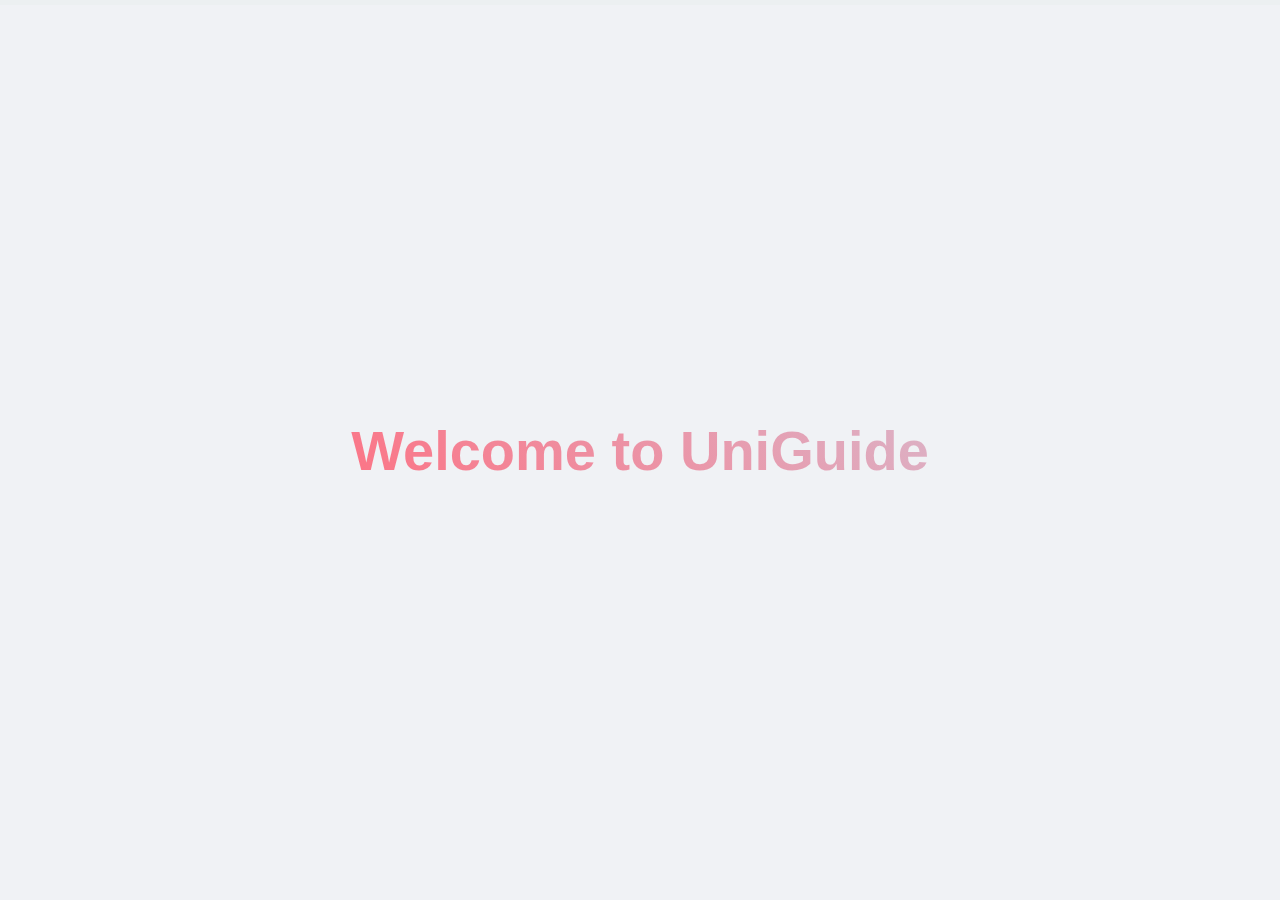
<file: src/main/resources/index.html>
<!DOCTYPE html>
<html lang="en">
<head>
    <meta charset="UTF-8">
    <meta name="viewport" content="width=device-width, initial-scale=1.0">
    <title>UniGuide</title>
    <link rel="stylesheet" href="styles.css">
</head>
<body>
   
     <div id="preloader">
        <div class="welcome-text">Welcome to UniGuide</div>
        <div id="loading-bar-container">
            <div id="loading-bar"></div>
        </div>
    </div>
    
    <div class="sidebar" id="sidebar">
        <ul>
            <li onclick="navigateToPage('home')">Home</li>
            <li onclick="navigateToPage('help')">Help & Support</li>
            <li onclick="navigateToPage('about')">About Us</li>
        </ul>
    </div>



    
        <div class="container">

        <div class="search_container">

            <div class="header">
                <div class="sidebar-icon" onclick="toggleSidebar()">☰</div>
                <div class="title">UniGuide</div>
            </div>
            <div class="ipstuff">
                <input type="text" id="source" placeholder="Start Location" onchange="inputChange()">
                <button id="getLoc"><img src="cLoc.png" alt="getLocation"></button>
            </div>
            <input type="text" id="destination" placeholder="End Location" onchange="inputChange()">
            
            <div class="quick_access">
                <button onclick="setDest(this, 'Hubble')">Hubble</button>
                <button onclick="setDest(this, 'Gandhi Chowk')">Gandhi Chowk</button>
                <button onclick="setDest(this, 'Food Court')">Food Court</button>
                <button onclick="setDest(this, 'MAC')">MAC</button>
            </div>
            <button id="search_btn">Search</button>
        </div>
        <div id="response_container">
            <p id="response"></p>
            <table id="roominfo">
                <tr>
                    <th>Block</th>
                    <th>Floor</th>
                    <th>Room</th>
                </tr>
                <tr>
                    <td id="block"></td>
                    <td id="floor"></td>
                    <td id="room"></td>
                </tr>
            </table>
        </div>
        <div class="image_container">
            <img id="zoomable-image" src="map.svg" alt="Campus Graph">
            <div class="zoom-controls">
                <button onclick="zoomIn()">+</button>
                <button onclick="zoomOut()">-</button>
            </div>
        </div>
    </div>
    <script src="main.js"></script>


    <footer class="footer">
        <p>&copy; 2024 UniGuide. All rights reserved.</p>
        <p>Designed and Developed by UniGuide Team </p>
    </footer>
</body>
</html>
</file>
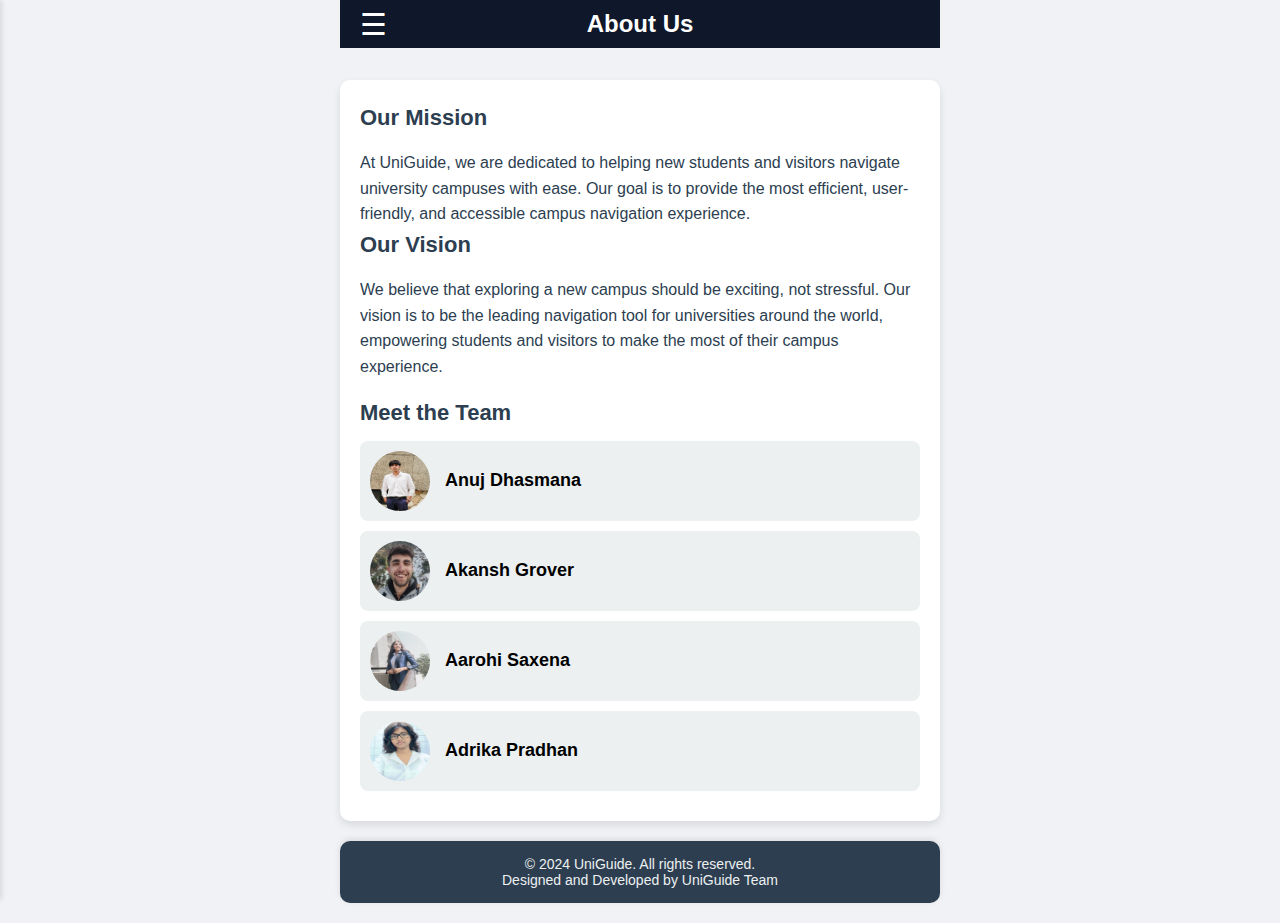
<file: src/main/resources/about.html>
<!DOCTYPE html>
<html lang="en">
<head>
    <meta charset="UTF-8">
    <meta name="viewport" content="width=device-width, initial-scale=1.0">
    <title>About Us - UniGuide</title>
    <style>
        * {
            box-sizing: border-box;
            margin: 0;
            padding: 0;
            font-family: Arial, sans-serif;
        }

        body {
            display: flex;
            flex-direction: column;
            align-items: center;
            background-color: #f0f2f5;
            padding: 20px;
        }


        .header {
         background-color:#0f172a; 
         display: flex;
        align-items: center; 
        justify-content: center; 
        padding: 10px 20px; 
        position: fixed;
        top: 0;
        left: 0;
        right: 0; 
        width: 100%; 
        max-width: 600px; 
        z-index: 1100; 
        margin: 0 auto; 
        }

        .header img {
            height: 28px;
            margin-right: 10px;
        }

        .header h1 {
            font-size: 24px;
        }

        .about-container {
            max-width: 600px;
            background-color: #fff;
            border-radius: 10px;
            box-shadow: 0 4px 8px rgba(0, 0, 0, 0.1);
            padding: 20px;
            width: 100%;
            margin-top: 60px; 

        }

        .about-container h2 {
            font-size: 22px;
            margin-bottom: 15px;
            color: #2c3e50;
        }

        .about-content {
            line-height: 1.6;
            color: #2c3e50;
            margin-bottom: 20px;
        }

        .team-section h2 {
            font-size: 22px;
            margin-bottom: 15px;
            color: #2c3e50;
        }

        .team-member {
            display: flex;
            align-items: center;
            background-color: #ecf0f1;
            border-radius: 8px;
            padding: 10px;
            margin-bottom: 10px;
        }

        .team-member img {
            border-radius: 50%;
            width: 60px;
            height: 60px;
            margin-right: 15px;
        }

        .team-member h3 {
            margin: 0;
            font-size: 18px;
        }

        .team-member p {
            margin: 5px 0 0;
            font-size: 14px;
            color: #7f8c8d;
        }

        .footer {
    background-color: #2c3e50;
    color: #ecf0f1;
    text-align: center;
    padding: 15px 20px;
    border-radius: 10px;
    margin-top: 20px;
    font-size: 14px;
    box-shadow: 0 -2px 6px rgba(0, 0, 0, 0.1);
    max-width: 600px;
    width: 90%; /* Make the footer responsive while staying proportional */
    position: relative;
    margin-left: auto;
    margin-right: auto;
    box-sizing: border-box;
}

@media (max-width: 480px) {
    .footer {
        font-size: 12px;
        padding: 15px 30px;
        
    }
}




.sidebar {
    width: 250px;
    background-color: #2c3e50;
    color: #ecf0f1;
    display: flex;
    flex-direction: column;
    padding: 20px;
    position: fixed;
    left: -250px; 
    top: 0;
    bottom: 0;
    box-shadow: 2px 0 5px rgba(0, 0, 0, 0.1);
    transition: left 0.3s ease;
    z-index: 1000; 
}

.sidebar.show {
    left: 0; 
}

.sidebar h2 {
    margin-bottom: 20px;
    text-align: center;
    font-size: 22px;
}

.sidebar ul {
    list-style-type: none;
    padding: 0;
    margin-top: 50px; 
}

.sidebar ul li {
    padding: 12px 10px; 
    margin-bottom: 15px; 
    cursor: pointer;
    background-color: #34495e;
    border-radius: 5px;
    text-align: center;
    transition: background-color 0.3s;
}

.sidebar ul li:hover {
    background-color: #1abc9c;
}

.hamburger {
    position: fixed; 
    left: 20px;
    top: 20px;
    font-size: 30px;
    color: #ffffff;
    cursor: pointer;
    z-index: 1100;
}

/* Sidebar icon */
.sidebar-icon {
    position: absolute; 
    left: 20px; 
    font-size: 30px;
    color: #ffffff;
    cursor: pointer;
    z-index: 1200;
    transition: transform 0.3s ease, color 0.3s ease; /* Smooth transition */
}

/* Highlight effect on hover */
.sidebar-icon:hover {
    color: #d8d2d2; /* Change color on hover */
    transform: scale(1.1); /* Slightly enlarge the icon */
}

/* Highlight effect on click (active state) */
.sidebar-icon:active {
    color: #16a085; /* Darker green when clicked */
    transform: scale(0.9); /* Slight shrink effect when clicked */
}






    </style>
</head>
<body>
    <div class="header">
        <div class="sidebar-icon" onclick="toggleSidebar()">☰</div>

        <h1 style="color: white; font-family: 'Text-2x1', sans-serif; font-weight: bold;">About Us</h1>
    </div>

    <div class="about-container">
        <section class="about-content">
            <h2>Our Mission</h2>
            <p>At UniGuide, we are dedicated to helping new students and visitors navigate university campuses with ease. Our goal is to provide the most efficient, user-friendly, and accessible campus navigation experience.</p>

            <h2>Our Vision</h2>
            <p>We believe that exploring a new campus should be exciting, not stressful. Our vision is to be the leading navigation tool for universities around the world, empowering students and visitors to make the most of their campus experience.</p>
        </section>

       
        <section class="team-section">
            <h2>Meet the Team</h2>
            <div class="team-member">
                <img src="anuj.jpg" alt="Anuj Dhasmana">
                <div>
                    <h3>Anuj Dhasmana</h3>
                </div>
            </div>
            <div class="team-member">
                <img src="akansh.jpg" alt="Akansh Grover">
                <div>
                    <h3>Akansh Grover</h3>
                </div>
            </div>
            <div class="team-member">
                <img src="aarohi.jpg" alt="Aarohi Saxena">
                <div>
                    <h3>Aarohi Saxena</h3>
                </div>
            </div>
            <div class="team-member">
                <img src="adrika.jpg" alt="Adrika Pradhan">
                <div>
                        <h3>Adrika Pradhan</h3>
                    </div>
                </div>
            
        </section>
    </div>
    <footer class="footer">
        <p>&copy; 2024 UniGuide. All rights reserved.</p>
        <p>Designed and Developed by UniGuide Team </p>
    </footer>


<div class="sidebar" id="sidebar">
    <ul>
        <li onclick="navigateToPage('home')">Home</li>
        <li onclick="navigateToPage('help')">Help & Support</li>
        <li onclick="navigateToPage('about')">About Us</li>
    </ul>
</div>
<script>
    function toggleSidebar() {
    const sidebar = document.getElementById('sidebar');
    sidebar.classList.toggle('show');
}

document.addEventListener('click', function (event) {
    const sidebar = document.getElementById('sidebar');
    const hamburger = document.querySelector('.hamburger');

    if (sidebar.classList.contains('show') && !sidebar.contains(event.target) && !hamburger.contains(event.target)) {
        sidebar.classList.remove('show');
    }
});

function navigateToPage(page) {
  
    setTimeout(function () {
        if (page === 'home') {
            window.location.href = 'index.html';
        } else if (page === 'about') {
            window.location.href = 'about.html'; 
        } else if (page === 'help') {
            window.location.href = 'help.html'; 
        }
    }, 500); 
}

</script>
</body>
</html>
</file>
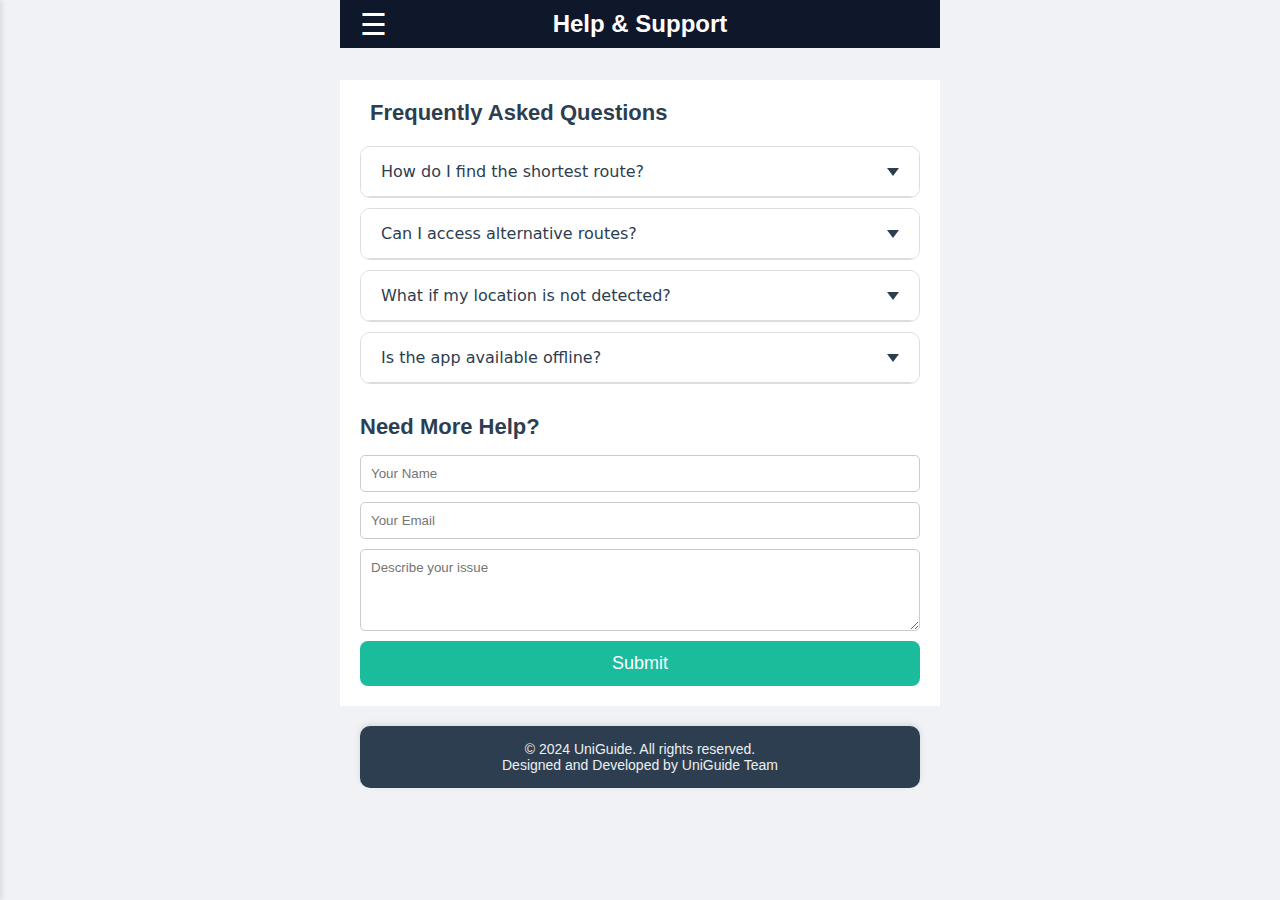
<file: src/main/resources/help.html>
<!DOCTYPE html>
<html lang="en">
<head>
    <meta charset="UTF-8">
    <meta name="viewport" content="width=device-width, initial-scale=1.0">
    <title>Help & Support - UniGuide</title>
    <style>
        * {
            box-sizing: border-box;
            margin: 0;
            padding: 0;
            font-family: Arial, sans-serif;
        }

        body {
            display: flex;
            flex-direction: column;
            align-items: center;
            background-color: #f0f2f5;
            padding: 20px;
        }

       
        .header  {
        display: flex;
        align-items: center;
        justify-content: center;
        padding: 10px 20px; 
        background-color: #0f172a; 
        position: fixed;
        top: 0;
        left: 0;
        right: 0; 
        width: 100%; 
        max-width: 600px; 
        z-index: 1100; 
        margin: 0 auto; 
}

        .header img {
            height: 28px;
            margin-right: 10px;
        }

        .header h1 {
            font-size: 24px;
        }

        .help-container {
            width: 100%;
        max-width: 600px;
        margin-top: 60px; 
        padding: 20px;
        background-color:#fff;
        }

      




        .contact-section {
    margin-top: 30px;
}

.contact-section h2 {
    font-size: 22px;
    margin-bottom: 15px;
    color: #2c3e50;
}

#contact-form {
    display: flex;
    flex-direction: column;
}

/* Default grey border */
#contact-form input,
#contact-form textarea {
    padding: 10px;
    margin-bottom: 10px;
    border: 1px solid #ccc; /* Default grey border */
    border-radius: 5px;
    transition: border-color 0.3s ease-in-out; /* Smooth transition for border */
}

/* Green border on focus */
#contact-form input:focus,
#contact-form textarea:focus {
    outline: none; /* Remove default outline */
    border-color: #1abc9c; /* Green border when focused */
    box-shadow: 0 0 5px rgba(26, 188, 156, 0.5); /* Optional: Add a soft green glow */
}

#contact-form button {
    padding: 12px;
    background-color: #1abc9c;
    color: white;
    border: none;
    border-radius: 8px;
    font-size: 18px;
    cursor: pointer;
    transition: background-color 0.3s ease-in-out;
}

#contact-form button:hover {
    background-color: #16a085; /* Darker green on hover */
}

.footer {
    background-color: #2c3e50;
    color: #ecf0f1;
    text-align: center;
    padding: 15px 20px;
    border-radius: 10px;
    margin-top: 20px;
    font-size: 14px;
    box-shadow: 0 -2px 6px rgba(0, 0, 0, 0.1);
    max-width: 560px;
    width: 90%; /* Make the footer responsive while staying proportional */
    position: relative;
    margin-left: auto;
    margin-right: auto;
    box-sizing: border-box;
}



.sidebar {
    width: 250px;
    background-color: #2c3e50;
    color: #ecf0f1;
    display: flex;
    flex-direction: column;
    padding: 20px;
    position: fixed;
    left: -250px; 
    top: 0;
    bottom: 0;
    box-shadow: 2px 0 5px rgba(0, 0, 0, 0.1);
    transition: left 0.3s ease;
    z-index: 1000; 
}

.sidebar.show {
    left: 0; 
}

.sidebar h2 {
    margin-bottom: 20px;
    text-align: center;
    font-size: 22px;
}

.sidebar ul {
    list-style-type: none;
    padding: 0;
    margin-top: 50px; 
}

.sidebar ul li {
    padding: 12px 10px; 
    margin-bottom: 15px; 
    cursor: pointer;
    background-color: #34495e;
    border-radius: 5px;
    text-align: center;
    transition: background-color 0.3s;
}

.sidebar ul li:hover {
    background-color: #1abc9c;
}

.hamburger {
    position: fixed; 
    left: 20px;
    top: 20px;
    font-size: 30px;
    color: #ffffff;
    cursor: pointer;
    z-index: 1100;
}

/* Sidebar icon */
.sidebar-icon {
    position: absolute; 
    left: 20px; 
    font-size: 30px;
    color: #ffffff;
    cursor: pointer;
    z-index: 1200;
    transition: transform 0.3s ease, color 0.3s ease; /* Smooth transition */
}

/* Highlight effect on hover */
.sidebar-icon:hover {
    color: #d8d2d2; /* Change color on hover */
    transform: scale(1.1); /* Slightly enlarge the icon */
}

/* Highlight effect on click (active state) */
.sidebar-icon:active {
    color: #16a085; /* Darker green when clicked */
    transform: scale(0.9); /* Slight shrink effect when clicked */
}



.faq-section h2 {
    font-size: 22px;
    margin-bottom: 20px;
    color: #2c3e50;
    text-align: left;
    margin-left: 10px;
}

.faq-item {
    margin-bottom: 10px;
    border: 1px solid #ddd;
    border-radius: 10px;
    overflow: hidden;
    transition: box-shadow 0.3s ease-in-out, transform 0.2s ease-in-out;
}

/* Hover effect for box shadow */
.faq-item:hover {
    box-shadow: 0 4px 8px rgba(0, 0, 0, 0.2); /* Subtle shadow */
    transform: translateY(-2px); /* Slight lift effect */
}

/* Shadow effect when clicked (active) */
.faq-item.active {
    box-shadow: 0 6px 12px rgba(0, 0, 0, 0.3); /* Stronger shadow */
    transform: translateY(-4px); /* More noticeable lift */
}

.faq-question {
    width: 100%;
    background-color: #ffffff;
    color: #2c3e50;
    text-align: left;
    font-size: 16px;
    padding: 15px 20px;
    border: none;
    cursor: pointer;
    display: flex;
    justify-content: space-between;
    align-items: center;
    transition: background-color 0.3s ease;
    font-family: Inter, system-ui, Avenir, Helvetica, Arial, sans-serif;
}

.faq-question:hover {
    background-color: #f0f8ff; 
}

.arrow {
    display: inline-block;
    width: 0;
    height: 0;
    border-left: 6px solid transparent;
    border-right: 6px solid transparent;
    border-top: 8px solid #2c3e50;
    transition: transform 0.3s ease;
}

.faq-item.active .arrow {
    transform: rotate(180deg);
}

.faq-answer {
    max-height: 0;
    overflow: hidden;
    transition: max-height 0.4s ease-in-out, padding 0.4s ease-in-out;
    background-color: #f9f9f9;
    padding: 0 15px;
    font-size: 14px;
    color: #2c3e50;
    border-top: 1px solid #ddd;
}

.faq-item.active .faq-answer {
    max-height: 200px;
    padding: 15px;
}


 /* Modal container */
 .modal {
            display: none; /* Hidden by default */
            position: fixed;
            z-index: 1000;
            left: 0;
            top: 0;
            width: 100%;
            height: 100%;
            background-color: rgba(0, 0, 0, 0.6);
            display: flex;
            justify-content: center;
            align-items: center;
        }

        /* Modal content */
        .modal-content {
            background-color: #f9f9f9;
            padding: 20px;
            border-radius: 10px;
            box-shadow: 0 4px 8px rgba(0, 0, 0, 0.2);
            text-align: center;
            max-width: 400px;
            width: 90%;
        }

        /* Close button */
        .close-button {
            float: right;
            font-size: 24px;
            font-weight: bold;
            color: #888;
            cursor: pointer;
            margin-right: -10px;
        }

        .close-button:hover {
            color: #333;
        }

        /* Heading and text */
        .modal-content h2 {
            margin-top: 0;
            color: #333;
        }

        .modal-content p {
            color: #555;
            font-size: 16px;
            margin: 10px 0;
        }

        /* OK button */
        .ok-button {
            background-color: #4CAF50;
            color: white;
            border: none;
            padding: 10px 20px;
            border-radius: 5px;
            cursor: pointer;
            font-size: 16px;
            margin-top: 10px;
        }

        .ok-button:hover {
            background-color: #45a049;
        }


    </style>
</head>
<body>
   
    

  
    <div class="help-container">
        <div class="header">
            <div class="sidebar-icon" onclick="toggleSidebar()">☰</div>
    
            <h1 style="color: white; font-family: 'Text-2x1', sans-serif; font-weight: bold;">Help & Support</h1>

        </div>
        <div class="faq-section">
            <h2>Frequently Asked Questions</h2>


            </p>
        
            <div class="faq-item">
                <button class="faq-question">
                    How do I find the shortest route?
                    <span class="arrow"></span>
                </button>
                <div class="faq-answer">
                    The app uses Dijkstra’s algorithm to determine the shortest path.
                </div>
            </div>
        
            <div class="faq-item">
                <button class="faq-question">
                    Can I access alternative routes?
                    <span class="arrow"></span>
                </button>
                <div class="faq-answer">
                    Yes, you can choose between the shortest route and a scenic route.
                </div>
            </div>
        
            <div class="faq-item">
                <button class="faq-question">
                    What if my location is not detected?
                    <span class="arrow"></span>
                </button>
                <div class="faq-answer">
                    Ensure geolocation permissions are enabled in your browser settings.
                </div>
            </div>
        
            <div class="faq-item">
                <button class="faq-question">
                    Is the app available offline?
                    <span class="arrow"></span>
                </button>
                <div class="faq-answer">
                    Currently, UniGuide requires an active internet connection.
                </div>
            </div>
        </div>
        

        <section class="contact-section">
            <h2>Need More Help?</h2>
            <form id="contact-form" onsubmit="handleSubmit(event)">
                <input type="text" placeholder="Your Name" required>
                <input type="email" placeholder="Your Email" required>
                <textarea rows="4" placeholder="Describe your issue" required></textarea>
                <button type="submit">Submit</button>
            </form>
        </section>
    
        <!-- Custom Modal -->
        <div id="customModal" class="modal" style="display:none">
            <div class="modal-content">
                <span class="close-button" onclick="closeModal()">&times;</span>
                <h2>Thank You!</h2>
                <p>Thank you for reaching out! We will get back to you soon.</p>
                <button class="ok-button" onclick="closeModal()">OK</button>
            </div>
        </div>


<!-- Sidebar -->
<div class="sidebar" id="sidebar">
    <ul>
        <li onclick="navigateToPage('home')">Home</li>
        <li onclick="navigateToPage('help')">Help & Support</li>
        <li onclick="navigateToPage('about')">About Us</li>
    </ul>
</div>

        
    </div>
    <footer class="footer">
        <p>&copy; 2024 UniGuide. All rights reserved.</p>
        <p>Designed and Developed by UniGuide Team </p>
    </footer>

    <script>
// FAQ Toggle


    document.querySelectorAll('.faq-question').forEach(button => {
        button.addEventListener('click', () => {
            const faqItem = button.parentElement;

            // Toggle active class
            faqItem.classList.toggle('active');
        });
    });







        function toggleSidebar() {
    const sidebar = document.getElementById('sidebar');
    sidebar.classList.toggle('show');
}

// Event listener to close the sidebar when clicking outside of it
document.addEventListener('click', function (event) {
    const sidebar = document.getElementById('sidebar');
    const hamburger = document.querySelector('.hamburger');

    // Close the sidebar only if it's open and the click is outside the sidebar or hamburger
    if (sidebar.classList.contains('show') && !sidebar.contains(event.target) && !hamburger.contains(event.target)) {
        sidebar.classList.remove('show');
    }
});

function navigateToPage(page) {
    // Add a delay before navigating
    setTimeout(function () {
        if (page === 'home') {
            window.location.href = 'index.html';
        } else if (page === 'about') {
            window.location.href = 'about.html'; // Navigate to About Us page
        } else if (page === 'help') {
            window.location.href = 'help.html'; // Navigate to Help page
        }
    }, 500); // 500ms delay
}



  // Function to handle form submission
  function handleSubmit(event) {
            event.preventDefault(); // Prevent form from reloading the page
            openModal(); // Open modal when form is submitted
            event.target.reset(); // Reset form fields after submission

        }

        // Function to open the modal
        function openModal() {
            document.getElementById("customModal").style.display = "flex";
        }

        // Function to close the modal
        function closeModal() {
            document.getElementById("customModal").style.display = "none";
        }
    </script>
</body>
</html>
</file>
<file: src/main/resources/styles.css>
* {
    box-sizing: border-box;
    margin: 0;
    padding: 0;
    font-family: Arial, sans-serif;
}

body {
    display: flex;
    flex-direction: column;
    align-items: center;
    background-color: #f5f8fe;
}

.container {
    width: 100%;
    max-width: 600px;
    margin-top: 60px; 
    padding: 20px;
}

.search_container {
    padding: 20px;
    background-color: #fff;
    box-shadow: 0 2px 4px rgba(0, 0, 0, 0.1);
    margin-top: 10px;
    display: flex;
    flex-direction: column;
    border-radius: 5px;
}

.search_container h1 {
    font-size: 20px;
    color: #333;
    text-align: center;
    margin-bottom: 20px;
}

/* Location input boxes styling */
.search_container input[type="text"], 
.ipstuff > input {
    width: 100%;
    padding: 10px;
    margin: 5px 0;
    border: 1px solid #ccc;
    border-radius: 5px;
    font-size: 16px;
    outline: none;
    transition: border-color 0.3s ease, box-shadow 0.3s ease; /* Transition for border-color and box-shadow */
}

/* Hover effect for the input boxes */
.search_container input[type="text"]:hover,
.ipstuff > input:hover {
    border-color: #36be17; /* Green border on hover */
    box-shadow: 0 0 5px rgba(54, 190, 23, 0.5); /* Subtle green shadow on hover */
}

/* Focus effect (when clicked or selected) */
.search_container input[type="text"]:focus,
.ipstuff > input:focus {
    border-color: #000000; /* Green border when selected */
    box-shadow: 0 0 5px rgba(0, 0, 0, 0.5); /* Subtle green shadow on focus */
}

.search_container > button {
    width: 100%;
    padding: 10px;
    border: none;
    background-color: #36be17;
    color: white;
    border-radius: 5px;
    font-size: 16px;
    cursor: pointer;
}


.search_container > button:hover {
    background-color: #35af19;
    transform: scale(1.01);
}

.ipstuff {
    display: flex;
    width: auto;
    align-items: center;
}

.ipstuff > input {
    flex-grow: 1;
}

.ipstuff > button {
    width: 40px;
    height: 40px;
    padding: 0;
    border: none;
    background-color: transparent;
    display: flex;
    justify-content: center;
    align-items: center;
    border-radius: 5px;
}

.ipstuff > button:hover {
    background-color: rgba(0, 0, 0, 0.1);
    transform: scale(1.1);
    transition: transform 0.3s ease, background-color 0.3s ease; /* Transition for background-color */
}

.ipstuff img {
    width: 30px;
    height: 30px;
}


.quick_access {
    display: grid;
    grid-template-columns: 1fr 1fr;
    gap: 10px;
    margin-top: 10px;
    margin-bottom: 10px;
}

.quick_access button {
    padding: 10px;
    border: none;
    background-color: #f0f0f0;
    border-radius: 5px;
    font-size: 16px;
    font-family: 'Arial', sans-serif; /* Example font family */
    cursor: pointer;
    transition: background-color 0.3s ease, transform 0.2s ease;
}


.quick_access button:hover {
    background-color: #e0e0e0;
    transform: scale(1.05); /* Slightly increase size on hover */
}

.quick_access button:active {
    background-color: #d0d0d0; /* Darker shade when clicked (selected) */
    transform: scale(0.98); /* Slightly decrease size when active (clicked) */
}

.quick_access button:focus {
    outline: none;
}

#response_container {
    padding: 20px;
    background-color: #fff;
    box-shadow: 0 2px 4px rgba(0, 0, 0, 0.1);
    margin-top: 10px;
    display: none;
    flex-direction: column;
    border-radius: 5px;
}

#response_container > p {
    text-align: center;
    margin-bottom: 10px;
}

.image_container {
    margin-top: 10px;
    width: 100%;     
    height: auto;    
    overflow: hidden;
    background-color: #fff;
    display: flex;
    flex-direction: column;
    box-shadow: 0 2px 4px rgba(0, 0, 0, 0.1);
    border-radius: 5px;
    position: relative;
  }
  
  #zoomable-image {
    border-radius: 5px;
  }
  
  #roominfo {
    margin: 0 auto;
    border-radius: 5px;
    border-spacing: 0;
    /* border: 1px solid black; */
    overflow: hidden;
}

#roominfo th, #roominfo td {
    padding: 10px;
    text-align: center;
    /* border: 1px solid black; */
}

#roominfo, #roominfo th, #roominfo td {
    border-collapse: separate;
    text-align: center;
}

.image_container .zoom-controls {
    position: absolute;
    top: 10px;
    right: 10px;
    display: flex;
    flex-direction: column;
}

.zoom-controls button {
    background-color: #266bf2;
    color: white;
    border: none;
    padding: 5px 10px;
    margin-bottom: 5px;
    border-radius: 3px;
    font-size: 18px;
    cursor: pointer;
}

.zoom-controls button:hover {
    background-color: #0077ed;
}

  
.sidebar {
    width: 250px;
    background-color: #2c3e50;
    color: #ecf0f1;
    display: flex;
    flex-direction: column;
    padding: 20px;
    position: fixed;
    left: -250px; 
    top: 0;
    bottom: 0;
    box-shadow: 2px 0 5px rgba(0, 0, 0, 0.1);
    transition: left 0.3s ease;
    z-index: 1000; 
}

.sidebar.show {
    left: 0; 
}

.sidebar h2 {
    margin-bottom: 20px;
    text-align: center;
    font-size: 22px;
}

.sidebar ul {
    list-style-type: none;
    padding: 0;
    margin-top: 50px; 
}

.sidebar ul li {
    padding: 12px 10px; 
    margin-bottom: 15px; 
    cursor: pointer;
    background-color: #34495e;
    border-radius: 5px;
    text-align: center;
    transition: background-color 0.3s;
}

.sidebar ul li:hover {
    background-color: #1abc9c;
}

.hamburger {
    position: fixed; 
    left: 20px;
    top: 20px;
    font-size: 30px;
    color: #ffffff;
    cursor: pointer;
    z-index: 1100;
}

/* Sidebar icon */
.sidebar-icon {
    position: absolute; 
    left: 20px; 
    font-size: 30px;
    color: #ffffff;
    cursor: pointer;
    z-index: 1200;
    transition: transform 0.3s ease, color 0.3s ease; /* Smooth transition */
}

/* Highlight effect on hover */
.sidebar-icon:hover {
    color: #d8d2d2; /* Change color on hover */
    transform: scale(1.1); /* Slightly enlarge the icon */
}

/* Highlight effect on click (active state) */
.sidebar-icon:active {
    color: #16a085; /* Darker green when clicked */
    transform: scale(0.9); /* Slight shrink effect when clicked */
}

.title {
    font-size: 30px;
    font-weight: bold;
    color: #ffffff; 
    margin: 0; 
}

.header {
    display: flex;
    align-items: center; 
    justify-content: center; 
    padding: 10px 20px; 
    background-color: #0f172a;
    position: fixed;
    top: 0;
    left: 0;
    right: 0; 
    width: 100%; 
    max-width: 560px; 
    z-index: 1100; 
    margin: 0 auto;
}


.footer {
    background-color: #2c3e50;
    color: #ecf0f1;
    text-align: center;
    padding: 15px 20px;
    border-radius: 10px;
    margin-top: 20px;
    font-size: 14px;
    box-shadow: 0 -2px 6px rgba(0, 0, 0, 0.1);
    max-width: 560px;
    width: 90%; /* Make the footer responsive while staying proportional */
    position: relative;
    margin-left: auto;
    margin-right: auto;
    box-sizing: border-box;
}






 #preloader {
    position: fixed;
    top: 0;
    left: 0;
    width: 100%;
    height: 100%;
    background-color: #f0f2f5;
    display: flex;
    justify-content: center;
    align-items: center;
    z-index: 9999;
}

.welcome-text {
    font-size: 3.5rem;
    font-weight: bold;
    background-image: linear-gradient(45deg, #ff6e7f, #bfe9ff);
    background-size: 200% 200%;
    color: transparent;
    background-clip: text;
    -webkit-background-clip: text;
    animation: gradient-animation 5s ease-in-out infinite, fade-in 2s ease-out;
    text-align: center;
}

@keyframes gradient-animation {
    0% {
        background-position: 0% 50%;
    }
    50% {
        background-position: 100% 50%;
    }
    100% {
        background-position: 0% 50%;
    }
}

@keyframes fade-in {
    0% {
        opacity: 0;
        transform: translateY(-20px);
    }
    100% {
        opacity: 1;
        transform: translateY(0);
    }
}

#main-content {
    display: none;
}
#loading-bar-container {
    width: 100%;
    height: 5px;
    background-color: #ecf0f1; /* Light gray background for the bar */
    position: absolute;
    top: 0;
    left: 0;
}

#loading-bar {
    height: 100%;
    width: 0%; /* Start at 0% width */
    background-color: #82dbb8; /* Green color for the loading bar */
    animation: loading 3s linear forwards; /* Animate the bar width */
}


@keyframes loading {
    0% {
        width: 0%;
    }
    100% {
        width: 100%;
    }
}
</file>
